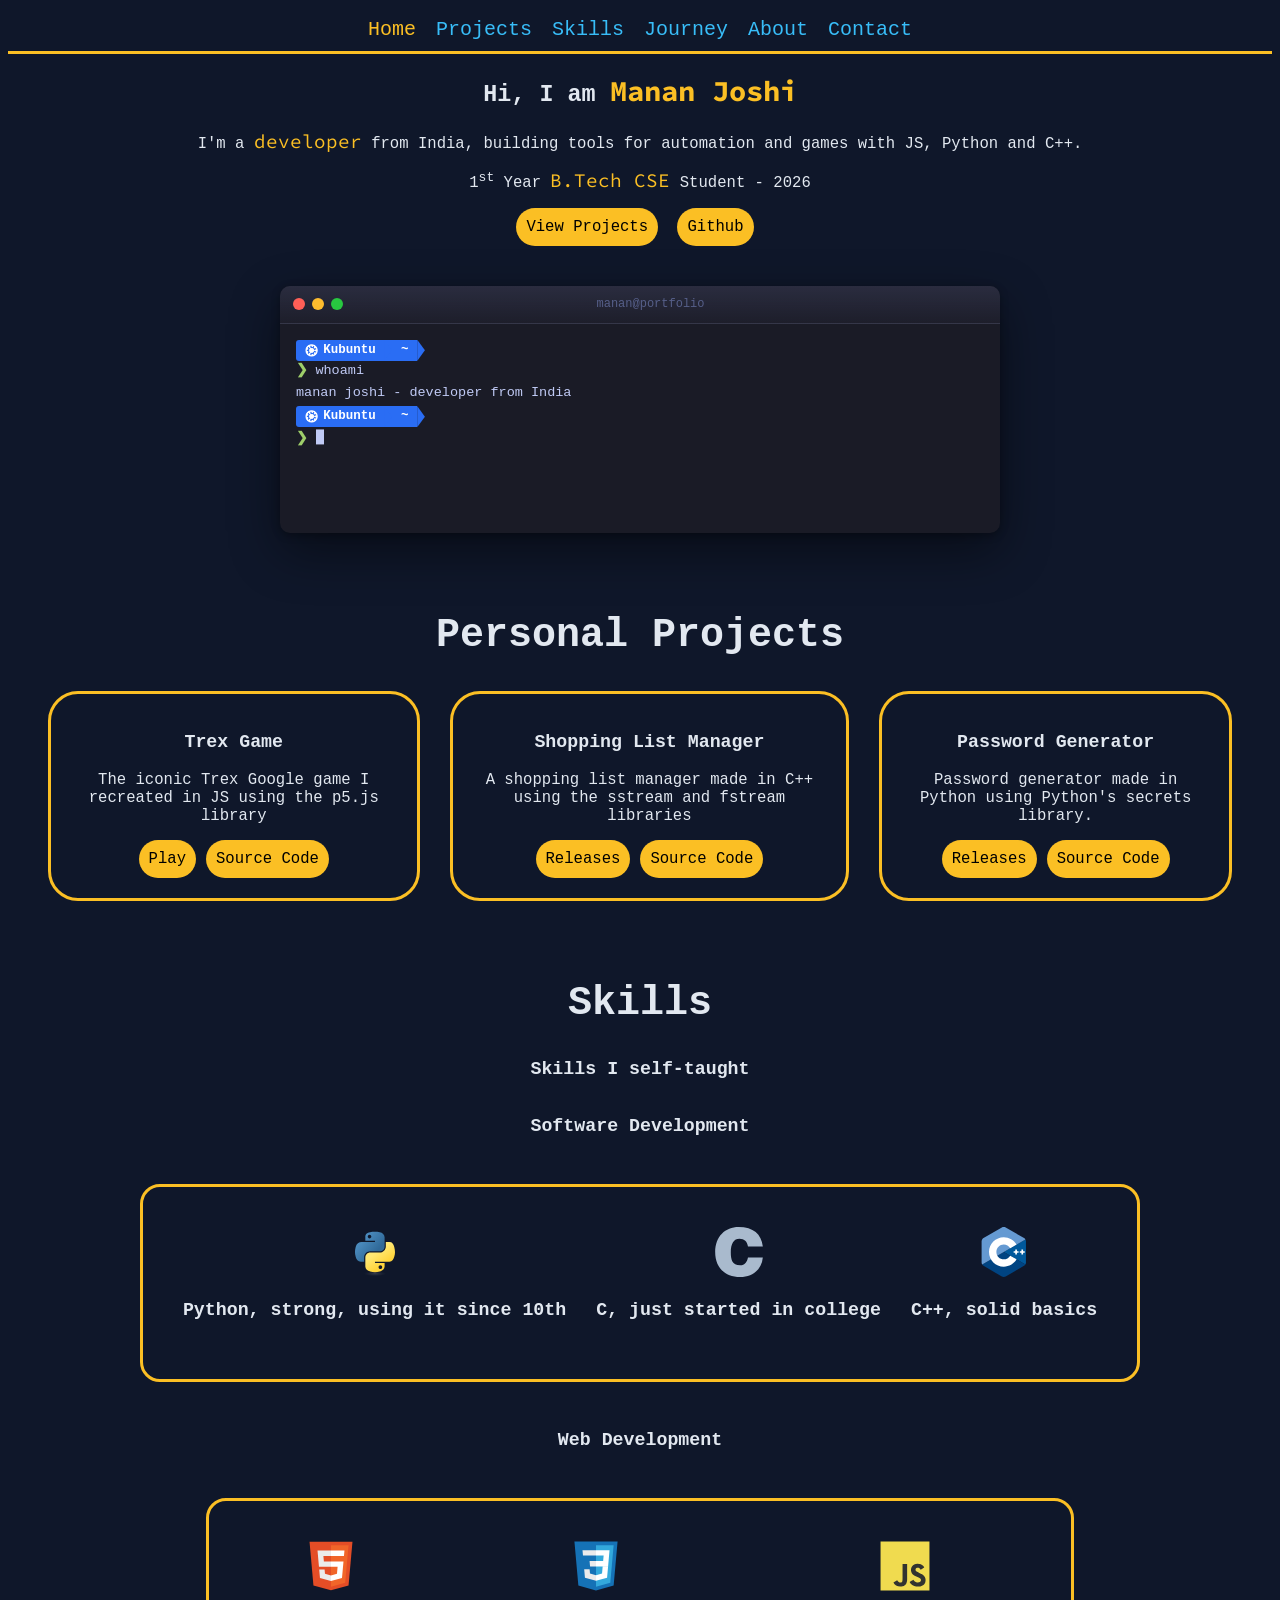
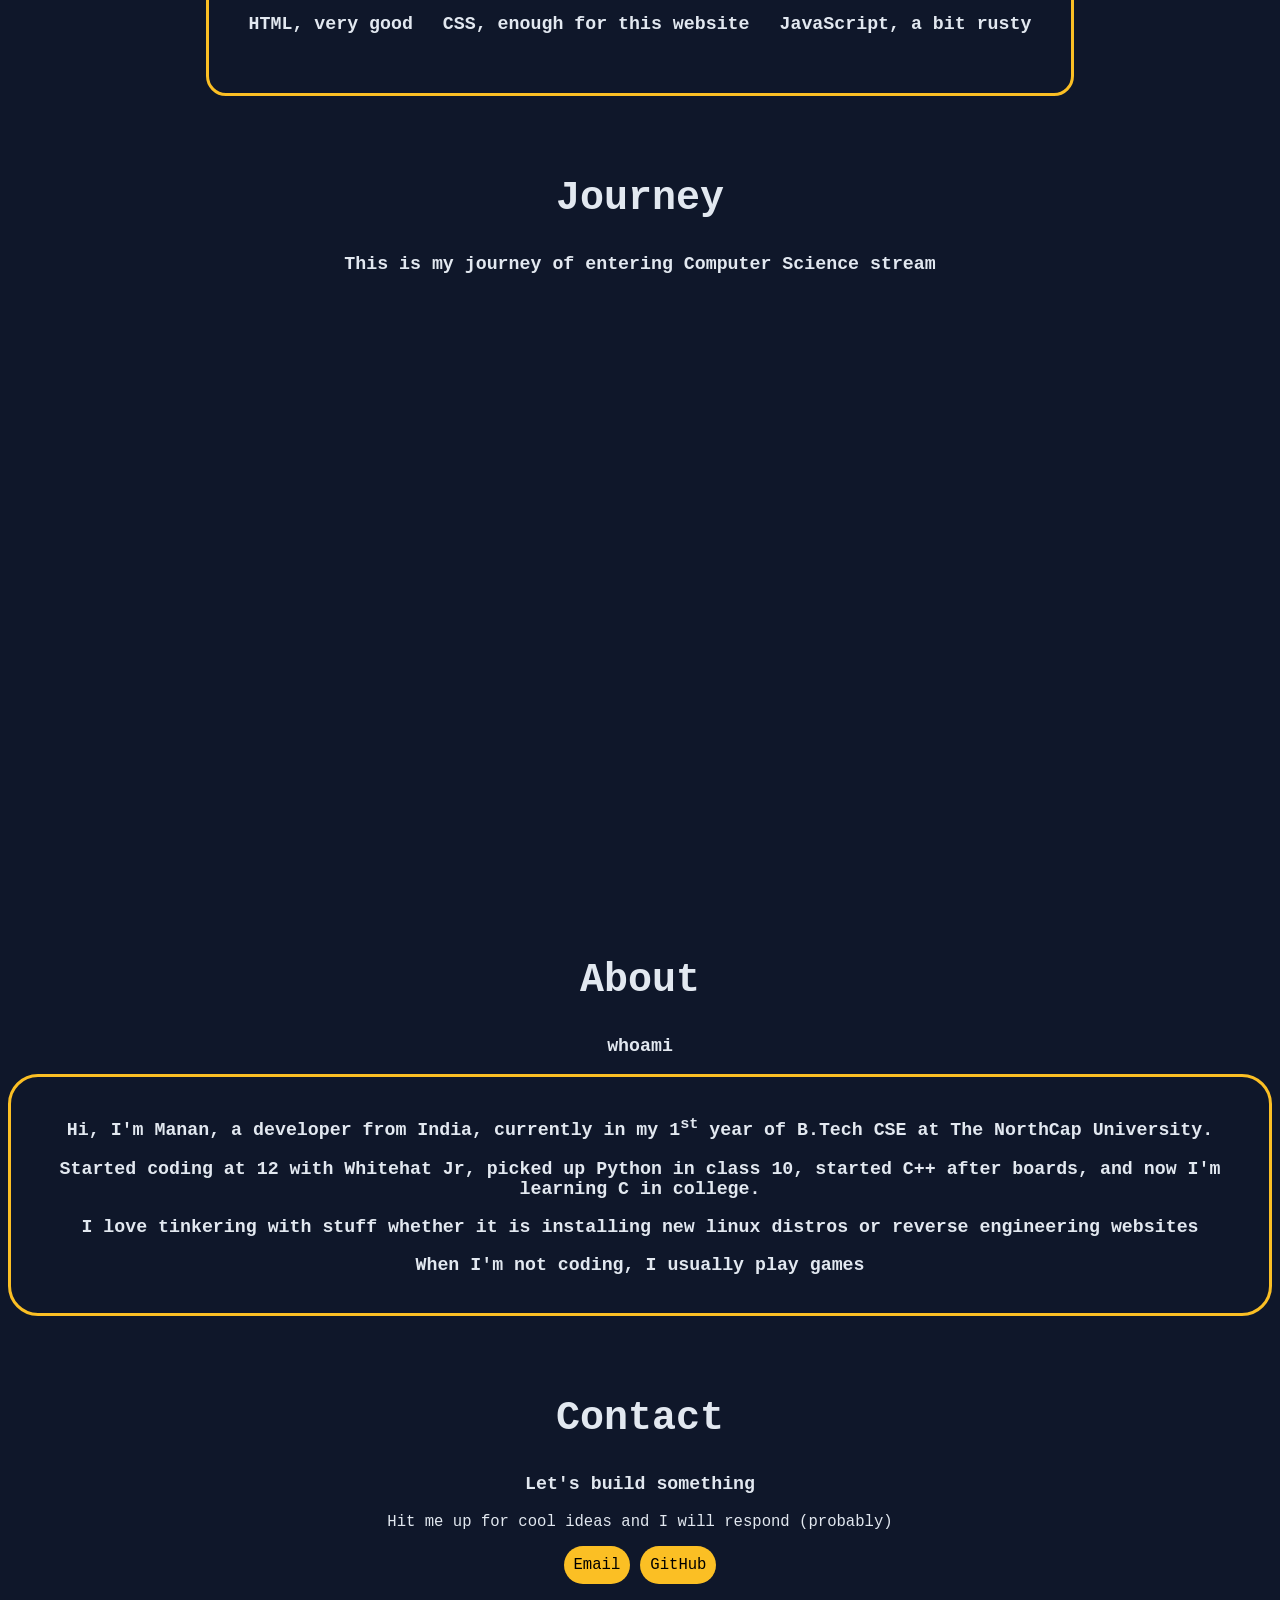
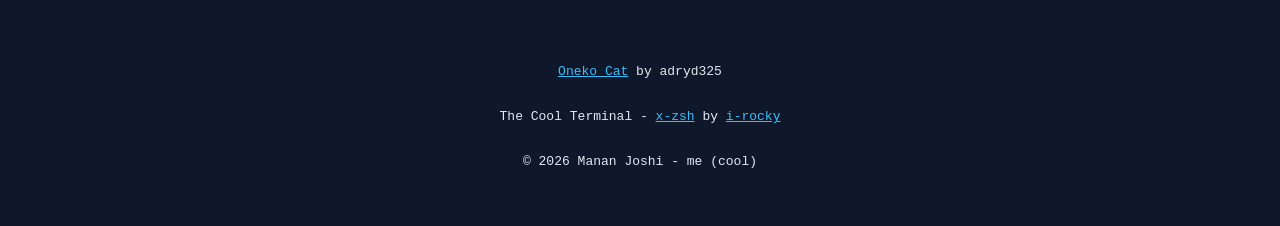
<file: index.html>
<!DOCTYPE html>
<html lang="en">

<head>
    <meta charset="UTF-8">
    <meta name="viewport" content="width=device-width, initial-scale=1.0">
    <title>Manan Joshi | Developer Portfolio</title>
    <meta name="description"
        content="Hand-built portfolio of Manan Joshi — 1st year B.Tech CSE at The NorthCap University. Python, C++ and C developer living in the terminal, with a taste for cybersecurity.">
    <meta name="author" content="Manan Joshi">
    <meta name="robots" content="index, follow">
    <meta name="google-site-verification" content="tQXLFUhHLoD3-BiDWoEAZrjiJuhq7GMiHHihAaQNMvo" />
    <meta name="theme-color" content="#0f172a">
    <link rel="canonical" href="https://manan.is-a.dev/">
    <link rel="preconnect" href="https://fonts.googleapis.com">
    <link rel="preconnect" href="https://fonts.gstatic.com" crossorigin>
    <link href="https://fonts.googleapis.com/css2?family=Source+Code+Pro:wght@200..900&display=swap"
        rel="stylesheet">
    <link rel="stylesheet" href="css/style.css">
    <link rel="stylesheet" href="https://unpkg.com/aos@2.3.4/dist/aos.css">
    <link rel="shortcut icon" href="favicon.ico" type="image/x-icon">

    <!-- Open Graph / social sharing -->
    <meta property="og:type" content="website">
    <meta property="og:title" content="Manan Joshi | Developer Portfolio">
    <meta property="og:description"
        content="Hand-built portfolio of Manan Joshi — 1st year B.Tech CSE at The NorthCap University. Python, C++ and C developer living in the terminal, with a taste for cybersecurity.">
    <meta property="og:url" content="https://manan.is-a.dev/">
    <meta property="og:image" content="https://manan.is-a.dev/img/ogImage.png">
    <meta property="og:site_name" content="Manan Joshi">
    <meta property="og:locale" content="en_IN">

    <!-- Twitter card -->
    <meta name="twitter:card" content="summary_large_image">
    <meta name="twitter:title" content="Manan Joshi | Developer Portfolio">
    <meta name="twitter:description"
        content="Hand-built portfolio of Manan Joshi — 1st year B.Tech CSE at The NorthCap University. Python, C++ and C developer living in the terminal, with a taste for cybersecurity.">
    <meta name="twitter:image" content="https://manan.is-a.dev/img/ogImage.png">

    <!-- Structured data -->
    <script type="application/ld+json">
    {
        "@context": "https://schema.org",
        "@type": "Person",
        "name": "Manan Joshi",
        "url": "https://manan.is-a.dev/",
        "jobTitle": "Student",
        "alumniOf": { "@type": "CollegeOrUniversity", "name": "The NorthCap University" },
        "sameAs": ["https://github.com/manannjoshi"]
    }
    </script>
</head>

<body>
    <header>
        <nav class="navbar">
            <a href="#home" class="active">Home</a>
            <a href="#projects">Projects</a>
            <a href="#skills">Skills</a>
            <a href="#journey">Journey</a>
            <a href="#about">About</a>
            <a href="#contact">Contact</a>
        </nav>
    </header>
    <main>
        <section class="hero" id="home">
            <h1>Hi, I am <span class="highlight">Manan Joshi</span></h1>
            <p>I'm a <span class="highlight">developer</span> from India, building tools for automation and games with
                JS, Python and C++.</p>
            <p>1<sup>st</sup> Year <span class="highlight">B.Tech CSE</span> Student - 2026</p>
            <a href="#projects" class="hero-links">View Projects</a> <a href="https://github.com/manannjoshi"
                class="hero-links" target="_blank" rel="noopener noreferrer">Github</a>
            <x-zsh os="kubuntu" user="manan" host="portfolio" dir="~" title="manan@portfolio" speed="28"
                gap="700" rows="10">
cmd: whoami
manan joshi - developer from India
cmd: apt search skills
python  c++  c  html  css  js
cmd: projects
trex game, shopping list manager
cmd: uptime
1st year B.Tech CSE, building things</x-zsh>
        </section>

        <section class="hero" id="projects">
            <h2 class="dev-text">Personal Projects</h2>
            <div class="projects">
                <div class="card">
                    <!-- <img src="/img/trex-preview.png" alt="trex-preview"> -->
                    <h3>Trex Game</h3>
                    <p>The iconic Trex Google game I recreated in JS using the p5.js library</p>
                    <div class="card-links">
                        <a href="https://manan.is-a.dev/trex" class="links" target="_blank"
                            rel="noopener noreferrer">Play</a>
                        <a href="https://github.com/manannjoshi/trex" class="links" target="_blank"
                            rel="noopener noreferrer">Source Code</a>
                    </div>
                </div>
                <div class="card">
                    <!-- <img src="/img/slm-preview.png" alt="slm-preview"> -->
                    <h3>Shopping List Manager</h3>
                    <p>A shopping list manager made in <code>C++</code> using the <code>sstream</code> and
                        <code>fstream</code> libraries</p>
                    <div class="card-links">
                        <a href="https://github.com/manannjoshi/shoppingListManager/releases/tag/v1.0.0" class="links"
                            target="_blank" rel="noopener noreferrer">Releases</a>
                        <a href="https://github.com/manannjoshi/shoppingListManager" class="links" target="_blank"
                            rel="noopener noreferrer">Source Code</a>
                    </div>
                </div>
                <div class="card">
                    <!-- <img src="/img/pg-preview.png" alt="pg-preview"> -->
                    <h3>Password Generator</h3>
                    <p>Password generator made in <code>Python</code> using Python's <code>secrets</code> library.</p>
                    <div class="card-links">
                        <a href="https://github.com/manannjoshi/Password-Generator/releases/tag/v2.0.0" class="links"
                            target="_blank" rel="noopener noreferrer">Releases</a>
                        <a href="https://github.com/manannjoshi/Password-Generator" class="links" target="_blank"
                            rel="noopener noreferrer">Source Code</a>
                    </div>
                </div>
            </div>
        </section>
        <section class="hero" id="skills">
            <h2 class="dev-text">Skills</h2>
            <h3>Skills I self-taught</h3>
            <div class="skills">
                <h3>Software Development</h3>
                <div class="skill">
                    <div>
                        <img
                            src="img/python-original.svg" alt="" />
                        <h3>Python, strong, using it since 10th</h3>
                    </div>
                    <div>
                        <img src="img/c-original.svg" alt="" />
                        <h3>C, just started in college</h3>
                    </div>
                    <div>
                        <img src="img/cplusplus-original.svg" alt="" />
                        <h3>C++, solid basics</h3>
                    </div>
                </div>
                <h3>Web Development</h3>
                <div class="skill">
                    <div>
                        <img
                            src="img/html5-original-wordmark.svg" alt="" />
                        <h3>HTML, very good</h3>
                    </div>
                    <div>
                        <img
                            src="img/css3-original-wordmark.svg" alt="" />
                        <h3>CSS, enough for this website</h3>
                    </div>
                    <div>
                        <img
                            src="img/javascript-original.svg" alt="" />
                        <h3>JavaScript, a bit rusty</h3>
                    </div>
                </div>
            </div>
        </section>
        <section class="hero" id="journey">
            <h2 class="dev-text">Journey</h2>
            <h3>This is my journey of entering Computer Science stream</h3>
            <div class="journey-card" data-aos="fade-up" data-aos-delay="50">
                <h3>[Age 12]</h3>
                <h3>Wrote my first JavaScript with WhitehatJr. That's where the spark started.</h3>  
            </div>
            <div class="journey-card" data-aos="fade-up" data-aos-delay="100">
                <h3>[Class 10th]</h3>
                <h3>Picked up Python in Class 10. It's what opened the real door to coding for me.</h3>
            </div>
            <div class="journey-card" data-aos="fade-up" data-aos-delay="150">
                <h3>[2025]</h3>
                <h3>Got into databases and learned MySQL and DBMS fundamentals.</h3>
            </div>
            <div class="journey-card" data-aos="fade-up" data-aos-delay="200">
                <h3>[Post-boards]</h3>
                <h3>Started C++ right after my Class 12 boards.</h3>
            </div>
            <div class="journey-card" data-aos="fade-up" data-aos-delay="250">
                <h3>[1st Year]</h3>
                <h3>Currently learning C in my first year of college.</h3>
            </div>
        </section>
        <section class="hero" id="about">
            <h2 class="dev-text">About</h2>
            <h3>whoami</h3>
            <div class="card">
                <h3>Hi, I'm Manan, a developer from India, currently in my 1<sup>st</sup> year of B.Tech
                    CSE at The NorthCap University.</h3>
                <h3>Started coding at 12 with Whitehat Jr, picked up Python in class 10, started C++
                    after boards, and now I'm learning C in college.</h3>
                <h3>I love tinkering with stuff whether it is installing new linux distros or reverse engineering websites</h3>
                <h3>When I'm not coding, I usually play games</h3>
            </div>
        </section>
        <section class="hero" id="contact">
            <h2 class="dev-text">Contact</h2>
            <h3>Let's build something</h3>
            <p>Hit me up for cool ideas and I will respond (probably)</p>
            <div class="card-links">
                <a href="mailto:mananjoshi.dev@gmail.com" class="links" target="_blank" rel="noopener noreferrer">Email</a>
                <a href="https://github.com/manannjoshi" class="links" target="_blank" rel="noopener noreferrer">GitHub</a>
            </div>
        </section>
    </main>
    <footer>
        <p><a href="https://github.com/adryd325/oneko.js/">Oneko Cat</a> by adryd325</p>
        <p>The Cool Terminal -
            <a href="https://github.com/i-rocky/x-zsh">x-zsh</a>
            by
            <a href="https://github.com/i-rocky">i-rocky</a>
        </p>
        <p>© 2026 Manan Joshi - me (cool)</p>
    </footer>
    <script src="js/oneko.js" data-cat="./js/oneko.gif"></script>
    <script src="js/x-zsh.min.js"></script>
    <script src="https://unpkg.com/aos@2.3.4/dist/aos.js"></script>
    <script>
        AOS.init();
    </script>
</body>

</html>
</file>
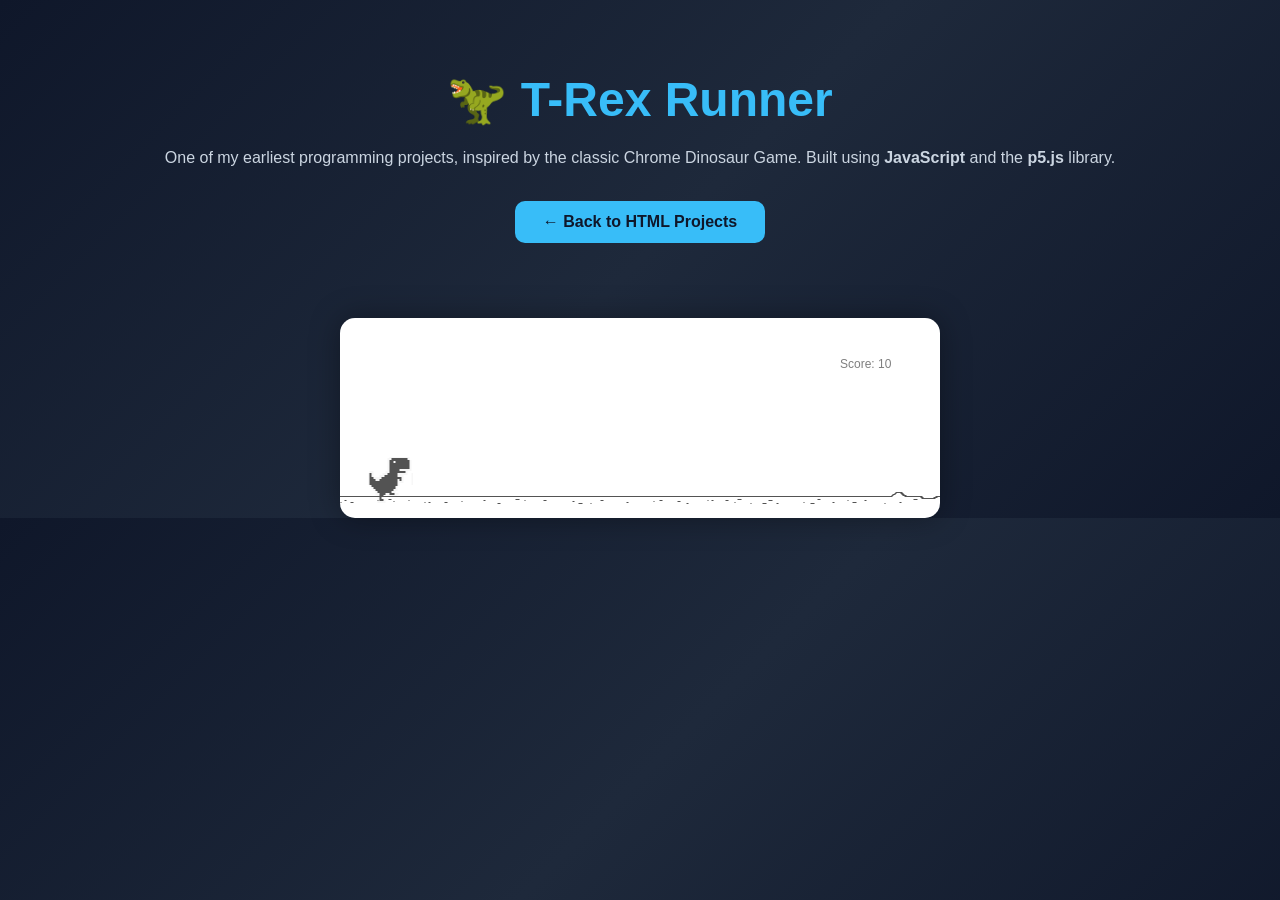
<file: HTML Projects/trex/index.html>
<!DOCTYPE html>
<html lang="en">

<head>
    <meta charset="utf-8">
    <meta name="viewport" content="width=device-width, initial-scale=1.0">

    <title>🦖 T-Rex Runner | Manan's Portfolio</title>
    
    <script src="p5.js"></script>
    <script src="p5.dom.min.js"></script>
    <script src="p5.sound.min.js"></script>
    <script src="p5.play.js"></script>
    <link rel="icon" type="image/png" href="/favicon.png">

    <link rel="stylesheet" href="style.css">

    <style>

        body{
            margin:0;
            font-family:'Poppins',sans-serif;
            background:linear-gradient(135deg,#0f172a,#1e293b,#0f172a);
            color:white;
            text-align:center;
        }

        .container{
            width:90%;
            max-width:1100px;
            margin:auto;
            padding:40px 0;
        }

        h1{
            color:#38bdf8;
            font-size:3rem;
            margin-bottom:10px;
        }

        p{
            color:#cbd5e1;
            line-height:1.7;
            margin-bottom:30px;
        }

        .btn{
            display:inline-block;
            padding:12px 28px;
            background:#38bdf8;
            color:#0f172a;
            text-decoration:none;
            border-radius:10px;
            font-weight:600;
            transition:.3s;
            margin-bottom:35px;
        }

        .btn:hover{
            background:white;
            transform:translateY(-3px);
        }

        canvas{
            display:block;
            margin:0 auto;
            border-radius:15px;
            box-shadow:0 0 30px rgba(0,0,0,.35);
        }

    </style>

</head>

<body>

    <div class="container">

        <h1>🦖 T-Rex Runner</h1>

        <p>
            One of my earliest programming projects, inspired by the classic
            Chrome Dinosaur Game. Built using <strong>JavaScript</strong> and
            the <strong>p5.js</strong> library.
        </p>

        <a href="/html.html" class="btn">
            ← Back to HTML Projects
        </a>

    </div>

    <script src="sketch.js"></script>

</body>

</html>
</file>
<file: css/style.css>
body {
    background-color: #0f172a;
    font-family: monospace;
    color: #e2e8f0
}

a {
    color: #38bdf8;
}

.projects {
    display: flex;
    justify-content: center;
    margin-left: 40px;
    margin-right: 40px;
    gap: 30px;
}

.card-links {
    display: flex;
    gap: 10px;
    justify-content: center;
}

.card-links a {
    text-decoration: none;
    border-color: #fbbf24;
}

.links {
    padding-top: 20px;
    background-color: #fbbf24;
    padding: 10px;
    border-color: #fbbf24;
    border-radius: 99px;
    color: black;
}

::-webkit-scrollbar {
    background-color: #fbbf24;
    width: 10px;
}

::-webkit-scrollbar-thumb {
    background-color: aliceblue;
    border-radius: 20px;
}

.card {
    border-radius: 30px;
    border: #fbbf24 solid;
    padding: 20px;
}

.card img {
    max-width: 500px;
    width: 300px;
    height: 250px;
    object-fit: cover;
}

.dev-text {
    font-size: 40px;
}

a:hover {
    color: #bd983b;
}

.active {
    color: #fbbf24;
}

.hero {
    text-align: center;
    font-size: larger;
    margin-bottom: 80px;
}

.hero-logo {
    width: 15%;
    border: 50;
}

.hero-img {
    width: 150px;
    width: 150px;
    height: 150px;
    border-radius: 50%;
    margin-top: 80px;
    margin-bottom: 40px;
}

.hero-links {
    display: inline-block;
    background-color: #fbbf24;
    padding: 10px;
    border-color: #fbbf24;
    border-radius: 99px;
    color: black;
    text-decoration: none;
    margin-right: 10px;
}

x-zsh {
    display: block;
    margin: 40px auto 0;
    max-width: 720px;
    text-align: left;
}

nav {
    display: flex;
    justify-content: center;
    gap: 20px;
    font-size: 20px;
    padding-top: 10px;
    padding-bottom: 10px;
    border-bottom: 3px solid #fbbf24;
}

header {
    position: sticky;
    top: 0;
    z-index: 100;
    background-color: #0f172a;
}

.skill {
    border: #fbbf24 solid;
    padding: 40px;
    border-radius: 20px;
    display: flex;
    justify-content: center;
    gap: 30px;
}

.skills {
    display: flex;
    flex-direction: column;
    align-items: center;
    gap: 30px;
}

.skills img {
    width: 50px;
    height: 50px;
}

nav a {
    text-decoration: none;
}

.highlight {
    font-family: 'Source Code Pro';
    color: #fbbf24;
}

.highlight a {
    text-decoration: none;
    color: #fbbf24;
}

html {
    scrollbar-width: thin;          
    scrollbar-color: #fbbf24 #0f172a;
    scroll-behavior: smooth;
    scroll-padding-top: 80px;
}

.journey-card {
    border: #fbbf24 solid;
    border-radius: 10px;
    margin: 20px;
}

footer p {
    text-align: center;
    margin-bottom: 30px;
}
</file>
<file: HTML Projects/trex/style.css>
html, body {
  margin: 0;
  padding: 0;
}
canvas {
  display: block;
}
</file>
